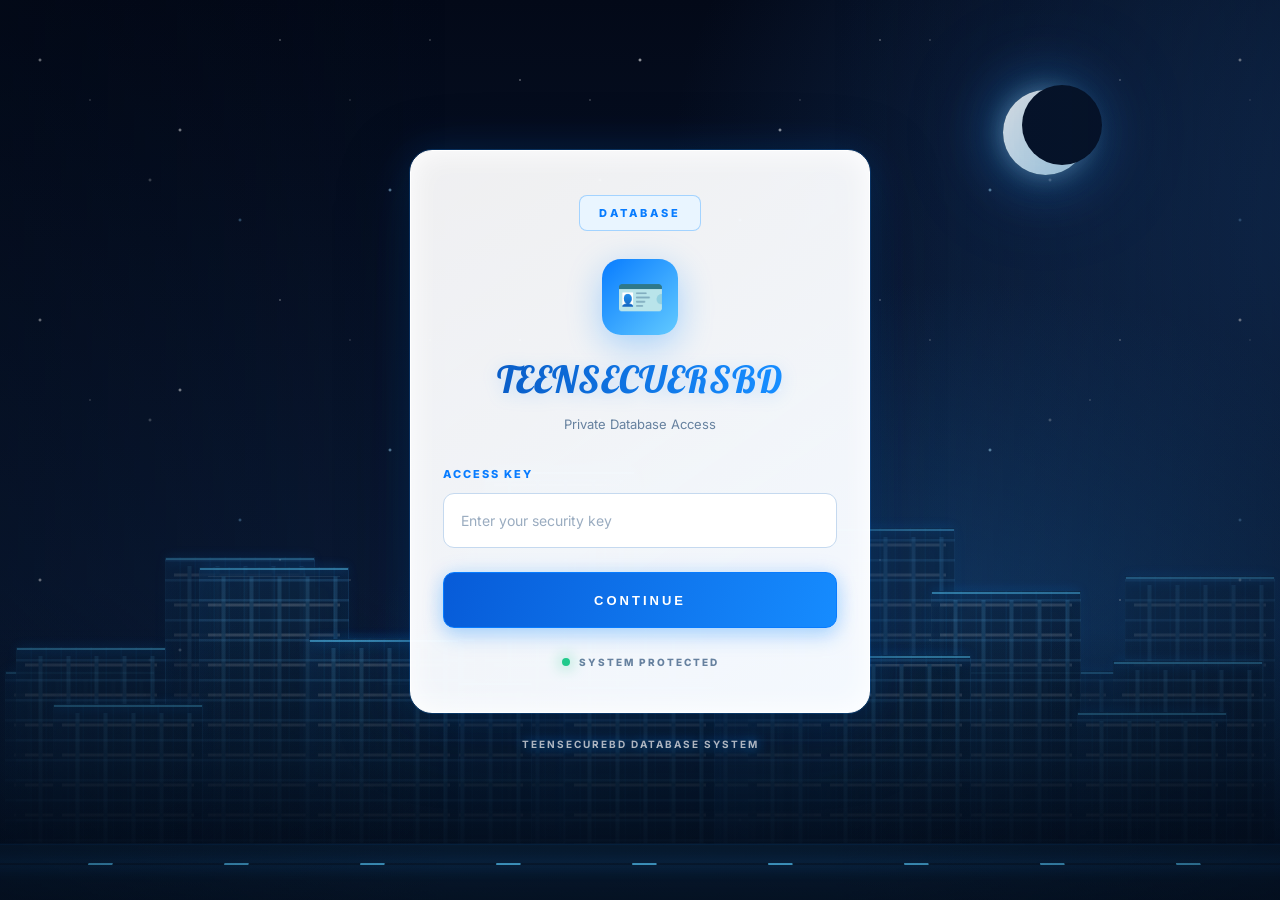
<file: index.html>
<!DOCTYPE html>
<html lang="en">
<head>
    <meta charset="UTF-8">
    <meta name="viewport" content="width=device-width, initial-scale=1.0">

    <meta name="theme-color" content="#07152d">
    <meta name="description" content="TEENSECUREBD Private Database Access">

    <title>TEENSECUERSBD | Shahariya</title>

    <link rel="preconnect" href="https://fonts.googleapis.com">
    <link rel="preconnect" href="https://fonts.gstatic.com" crossorigin>

    <link href="https://fonts.googleapis.com/css2?family=Inter:wght@400;500;600;700;800&family=Lobster&display=swap" rel="stylesheet">

    <link rel="stylesheet" href="./style.css?v=20261110">

</head>
<body>

    <!-- ANIMATED NIGHT CITY -->

    <div class="city-scene" aria-hidden="true">

        <div class="night-sky"></div>

        <div class="stars stars-one"></div>
        <div class="stars stars-two"></div>
        <div class="stars stars-three"></div>

        <div class="moon">
            <div class="moon-glow"></div>
        </div>

        <div class="cloud cloud-one"></div>
        <div class="cloud cloud-two"></div>
        <div class="cloud cloud-three"></div>

        <!-- Distant buildings -->

        <div class="city-layer city-back">
            <div class="building b1"></div>
            <div class="building b2"></div>
            <div class="building b3"></div>
            <div class="building b4"></div>
            <div class="building b5"></div>
            <div class="building b6"></div>
            <div class="building b7"></div>
            <div class="building b8"></div>
        </div>

        <!-- Middle buildings -->

        <div class="city-layer city-middle">
            <div class="building b9"></div>
            <div class="building b10"></div>
            <div class="building b11"></div>
            <div class="building b12"></div>
            <div class="building b13"></div>
            <div class="building b14"></div>
            <div class="building b15"></div>
        </div>

        <!-- Front buildings -->

        <div class="city-layer city-front">
            <div class="building b16"></div>
            <div class="building b17"></div>
            <div class="building b18"></div>
            <div class="building b19"></div>
            <div class="building b20"></div>
        </div>

        <div class="city-horizon"></div>

        <div class="road">
            <div class="road-lights"></div>
        </div>

        <div class="city-vignette"></div>

    </div>

    <!-- MAIN ACCESS PAGE -->

    <main class="secure-container">

        <div class="secure-card">

            <div class="database-label">
                DATABASE
            </div>

            <div class="secure-icon">
                🪪
            </div>

            <h1>TEENSECUERSBD</h1>

            <p class="subtitle">
                Private Database Access
            </p>

            <div class="input-area">

                <label for="accessKey">
                    ACCESS KEY
                </label>

                <input
                    type="password"
                    id="accessKey"
                    placeholder="Enter your security key"
                    autocomplete="off"
                >

            </div>

            <p id="errorMessage" class="error-message">
                Invalid access key. Its Seems Youre Trying
                To Hack Or Do Something?,Try Again
            </p>

            <button id="continueBtn" type="button">
                <span>CONTINUE</span>
            </button>

            <div class="security-status">
                <span class="status-dot"></span>
                SYSTEM PROTECTED
            </div>

        </div>

        <footer>
            TEENSECUREBD DATABASE SYSTEM
        </footer>

    </main>

    <script src="./script.js"></script>

</body>
</html>
</file>
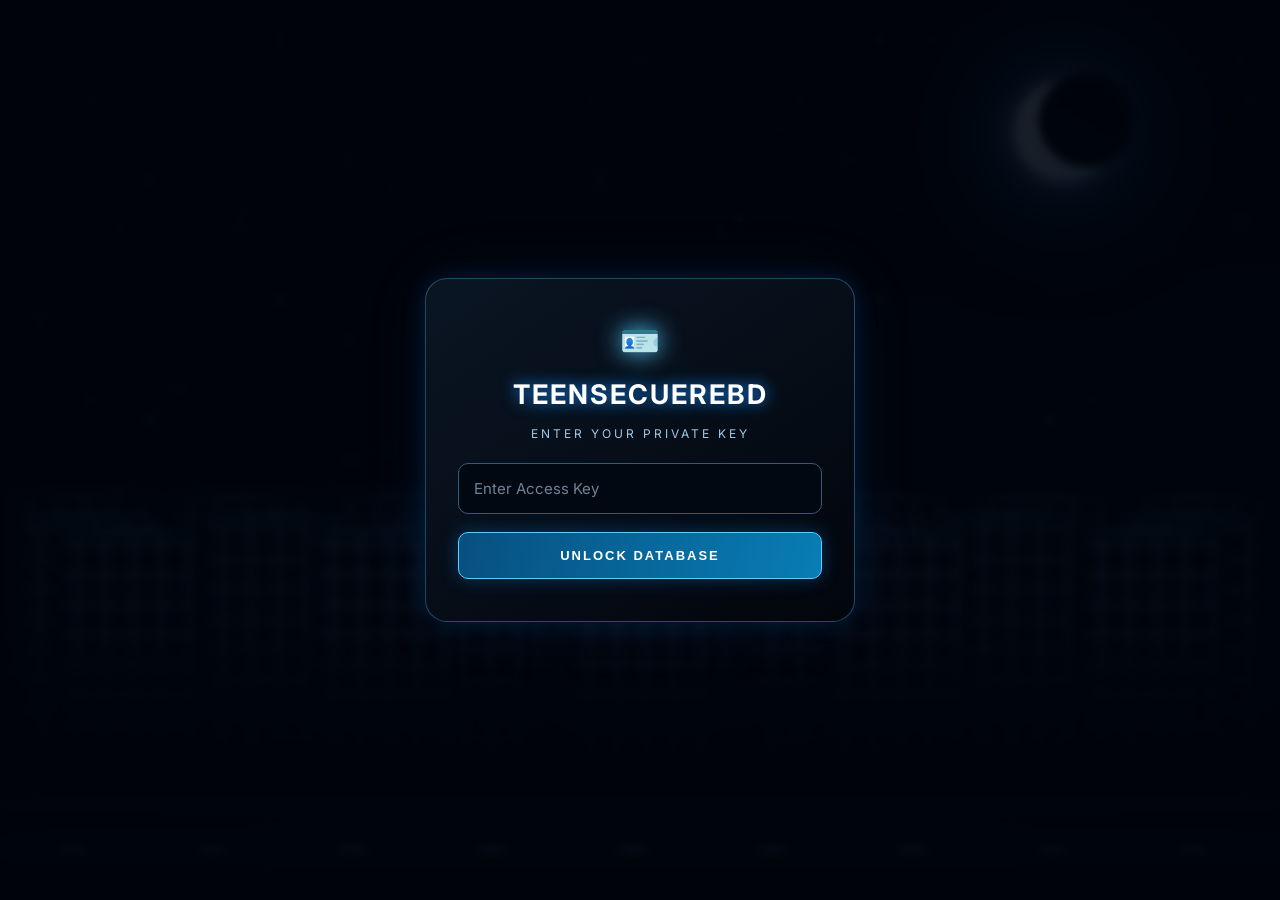
<file: privatefx.html>
<!DOCTYPE html>
<html lang="en">
<head>
    <meta charset="UTF-8">
    <meta name="viewport" content="width=device-width, initial-scale=1.0">
    <meta name="theme-color" content="#030918">
    <meta name="description" content="TEENSECUEREBD Private Database">

    <title>TEENSECUEREBD</title>

    <link rel="preconnect" href="https://fonts.googleapis.com">
    <link rel="preconnect" href="https://fonts.gstatic.com" crossorigin>

    <link href="https://fonts.googleapis.com/css2?family=Inter:wght@400;500;600;700;800&family=Lobster&display=swap" rel="stylesheet">

    <link rel="stylesheet" href="./privatefx.css">
</head>

<body>

    <!-- ANIMATED NIGHT CITY -->

    <div class="city-scene" aria-hidden="true">

        <div class="night-sky"></div>

        <div class="stars stars-one"></div>
        <div class="stars stars-two"></div>
        <div class="stars stars-three"></div>

        <div class="moon">
            <div class="moon-glow"></div>
        </div>

        <div class="cloud cloud-one"></div>
        <div class="cloud cloud-two"></div>
        <div class="cloud cloud-three"></div>

        <div class="city-layer city-back">
            <div class="building b1"></div>
            <div class="building b2"></div>
            <div class="building b3"></div>
            <div class="building b4"></div>
            <div class="building b5"></div>
            <div class="building b6"></div>
            <div class="building b7"></div>
            <div class="building b8"></div>
        </div>

        <div class="city-layer city-middle">
            <div class="building b9"></div>
            <div class="building b10"></div>
            <div class="building b11"></div>
            <div class="building b12"></div>
            <div class="building b13"></div>
            <div class="building b14"></div>
            <div class="building b15"></div>
        </div>

        <div class="city-layer city-front">
            <div class="building b16"></div>
            <div class="building b17"></div>
            <div class="building b18"></div>
            <div class="building b19"></div>
            <div class="building b20"></div>
        </div>

        <div class="city-horizon"></div>

        <div class="road">
            <div class="road-lights"></div>
        </div>

        <div class="city-vignette"></div>

    </div>

    <!-- PRIVATE KEY SCREEN -->

    <div class="key-screen" id="keyScreen">

        <div class="key-card" id="keyCard">

            <div class="key-logo">🪪</div>

            <h2>TEENSECUEREBD</h2>

            <p>ENTER YOUR PRIVATE KEY</p>

            <input
                type="password"
                id="privateKey"
                placeholder="Enter Access Key"
                autocomplete="off"
                spellcheck="false"
            >

            <p class="key-error" id="keyError">
                INCORRECT ACCESS KEY
            </p>

            <button id="keyButton" type="button">
                UNLOCK DATABASE
            </button>

        </div>

    </div>

    <!-- ACCESS GRANTED INTRO -->

    <div class="access-intro" id="accessIntro">
        <div class="intro-card">
            <div class="intro-logo">🪪</div>
            <h2>ACCESS GRANTED</h2>
            <div class="intro-line"></div>
        </div>
    </div>

    <!-- PRIVATE DATABASE -->

    <main class="main-container" id="mainContainer">

        <section class="private-card">

            <div class="id-logo">🪪</div>

            <h1>TEENSECUEREBD</h1>

            <div class="divider"></div>

            <!-- GITHUB EDITABLE CONTENT -->

            <div class="private-notes">

                <div class="notes-header">
                    Shahariya
                </div>

                <div class="notes-content">

                    <h2>PERSONAL PANEL</h2>

                    <p class="description">
                        THIS IS DATABASE
                    </p>

                    <div class="saved-text">

                        <h3>PRIVATE DATA</h3>

                        <p>
Hello its me gugu gaga lalalallalaa
                        </p>

                    </div>

                </div>

            </div>

        </section>

    </main>

    <script src="./privatefx.js"></script>

</body>
</html>
</file>
<file: style.css>
@import url('https://fonts.googleapis.com/css2?family=Inter:wght@400;500;600;700;800&family=Lobster&display=swap');

:root {
    --blue: #087cff;
    --cyan: #35baff;
    --white: #ffffff;
    --dark: #061329;
}

* {
    margin: 0;
    padding: 0;
    box-sizing: border-box;
}

body {
    min-height: 100vh;
    font-family: 'Inter', sans-serif;
    color: #183453;
    display: flex;
    justify-content: center;
    align-items: center;
    overflow: hidden;
    padding: 20px;
    background: #061329;
}

/* =================================
   NIGHT CITY SCENE
================================= */

.city-scene {
    position: fixed;
    inset: 0;
    overflow: hidden;
    z-index: 0;
    background: #07152d;
}

/* Night sky */

.night-sky {
    position: absolute;
    inset: 0;

    background:
        radial-gradient(
            ellipse at 50% 65%,
            #164c83 0%,
            transparent 48%
        ),
        radial-gradient(
            ellipse at 80% 15%,
            #183d70 0%,
            transparent 40%
        ),
        linear-gradient(
            180deg,
            #030918,
            #0b1c38 48%,
            #12365c 100%
        );

    background-size: 150% 150%;
    animation: skyMovement 15s ease-in-out infinite alternate;
}

@keyframes skyMovement {
    from {
        background-position: 0% 0%;
    }
    to {
        background-position: 100% 100%;
    }
}

/* Stars */

.stars {
    position: absolute;
    inset: 0;
    pointer-events: none;
    background-repeat: repeat;
}

.stars-one {
    opacity: .85;
    background-image:
        radial-gradient(2px 2px at 40px 60px, white, transparent),
        radial-gradient(2px 2px at 180px 130px, white, transparent),
        radial-gradient(1px 1px at 280px 40px, white, transparent),
        radial-gradient(2px 2px at 390px 190px, #a7dfff, transparent),
        radial-gradient(1px 1px at 520px 80px, white, transparent);
    background-size: 600px 260px;
    animation: starsMove 45s linear infinite;
}

.stars-two {
    opacity: .55;
    background-image:
        radial-gradient(1px 1px at 90px 100px, white, transparent),
        radial-gradient(2px 2px at 240px 220px, #8dcfff, transparent),
        radial-gradient(1px 1px at 430px 40px, white, transparent);
    background-size: 500px 300px;
    animation: starsMove 65s linear infinite reverse;
}

.stars-three {
    opacity: .4;
    background-image:
        radial-gradient(2px 2px at 150px 180px, white, transparent),
        radial-gradient(1px 1px at 350px 100px, white, transparent);
    background-size: 450px 240px;
    animation: starTwinkle 4s ease-in-out infinite alternate;
}

@keyframes starsMove {
    from { transform: translateY(0); }
    to { transform: translateY(-100px); }
}

@keyframes starTwinkle {
    from { opacity: .2; }
    to { opacity: .8; }
}

/* Moon */

.moon {
    position: absolute;
    top: 10%;
    right: 15%;

    width: 85px;
    height: 85px;

    border-radius: 50%;

    background: linear-gradient(
        135deg,
        #ffffff,
        #b9e5ff
    );

    box-shadow:
        0 0 25px #a5dfff80,
        0 0 65px #168cff55,
        0 0 120px #168cff30;

    animation: moonFloat 7s ease-in-out infinite;
}

.moon::after {
    content: "";
    position: absolute;
    top: -5px;
    left: 19px;

    width: 80px;
    height: 80px;

    border-radius: 50%;
    background: #07152d;
}

.moon-glow {
    position: absolute;
    inset: -30px;
    border-radius: 50%;
    background: #55baff15;
    filter: blur(20px);
}

@keyframes moonFloat {
    0%, 100% { transform: translateY(0); }
    50% { transform: translateY(12px); }
}

/* Clouds */

.cloud {
    position: absolute;
    width: 180px;
    height: 38px;
    border-radius: 50px;

    background: #a9d7ff12;
    filter: blur(10px);
    pointer-events: none;
}

.cloud::before,
.cloud::after {
    content: "";
    position: absolute;
    border-radius: 50%;
    background: inherit;
}

.cloud::before {
    width: 85px;
    height: 65px;
    top: -30px;
    left: 25px;
}

.cloud::after {
    width: 95px;
    height: 75px;
    top: -35px;
    right: 20px;
}

.cloud-one {
    top: 22%;
    left: -220px;
    animation: cloudMove 55s linear infinite;
}

.cloud-two {
    top: 39%;
    left: -250px;
    transform: scale(.7);
    animation: cloudMove 75s linear infinite;
    animation-delay: -25s;
}

.cloud-three {
    top: 12%;
    left: -200px;
    transform: scale(.5);
    animation: cloudMove 90s linear infinite;
    animation-delay: -50s;
}

@keyframes cloudMove {
    from { left: -250px; }
    to { left: 110%; }
}

/* =================================
   CITY BUILDINGS
================================= */

.city-layer {
    position: absolute;
    bottom: 0;
    left: 0;

    width: 100%;
    display: flex;
    align-items: flex-end;
    justify-content: space-around;
}

.city-back {
    height: 53%;
    opacity: .55;
}

.city-middle {
    height: 39%;
    opacity: .78;
}

.city-front {
    height: 29%;
    opacity: .95;
}

.building {
    position: relative;
    flex: 1;
    min-width: 35px;
    max-width: 150px;

    border: 1px solid #3b92d42a;

    background:
        repeating-linear-gradient(
            90deg,
            transparent 0 13px,
            #1a8bd51a 14px 15px
        ),
        repeating-linear-gradient(
            0deg,
            transparent 0 17px,
            #5dbdff35 18px 20px
        ),
        linear-gradient(
            135deg,
            #102e50,
            #071629
        );

    box-shadow:
        inset 0 0 25px #168cff13,
        0 0 15px #168cff12;
}

/* Individual building heights */

.b1 { height: 48%; }
.b2 { height: 72%; }
.b3 { height: 55%; }
.b4 { height: 90%; }
.b5 { height: 64%; }
.b6 { height: 78%; }
.b7 { height: 48%; }
.b8 { height: 68%; }

.b9 { height: 72%; }
.b10 { height: 95%; }
.b11 { height: 62%; }
.b12 { height: 83%; }
.b13 { height: 57%; }
.b14 { height: 88%; }
.b15 { height: 68%; }

.b16 { height: 75%; }
.b17 { height: 100%; }
.b18 { height: 82%; }
.b19 { height: 94%; }
.b20 { height: 72%; }

/* Building window lights */

.building::before {
    content: "";
    position: absolute;
    inset: 8px;

    background:
        repeating-linear-gradient(
            90deg,
            transparent 0 13px,
            #68caff 14px 17px,
            transparent 18px 28px
        ),
        repeating-linear-gradient(
            0deg,
            transparent 0 14px,
            #ffffff 15px 17px,
            transparent 18px 30px
        );

    opacity: .22;
    animation: windowLights 4s ease-in-out infinite alternate;
}

@keyframes windowLights {
    0% { opacity: .08; }
    50% { opacity: .4; }
    100% { opacity: .18; }
}

/* Neon building edges */

.building::after {
    content: "";
    position: absolute;
    top: 0;
    left: 0;
    width: 100%;
    height: 2px;

    background: #56caff;
    box-shadow: 0 0 12px #168cff;
    opacity: .7;
}

/* Horizon */

.city-horizon {
    position: absolute;
    bottom: 0;
    width: 100%;
    height: 30%;

    background: linear-gradient(
        0deg,
        #030b19 0%,
        #071a30aa 50%,
        transparent 100%
    );
    pointer-events: none;
}

/* Road */

.road {
    position: absolute;
    bottom: -90px;
    left: -10%;
    width: 120%;
    height: 150px;

    background: linear-gradient(
        180deg,
        #0a2038,
        #020916
    );

    transform: perspective(250px) rotateX(8deg);
    border-top: 1px solid #168cff45;
}

.road-lights {
    position: absolute;
    top: 20px;
    left: 0;
    width: 100%;
    height: 2px;

    background: repeating-linear-gradient(
        90deg,
        transparent 0 60px,
        #55caff 60px 85px,
        transparent 85px 140px
    );

    box-shadow: 0 0 15px #168cff;
    animation: roadMove 2s linear infinite;
}

@keyframes roadMove {
    from { background-position: 0 0; }
    to { background-position: 140px 0; }
}

/* Scene vignette */

.city-vignette {
    position: absolute;
    inset: 0;

    background:
        linear-gradient(
            90deg,
            #02091655,
            transparent 35%,
            transparent 65%,
            #02091655
        ),
        linear-gradient(
            0deg,
            #02091655,
            transparent 35%
        );

    pointer-events: none;
}

/* =================================
   ACCESS CARD
================================= */

.secure-container {
    width: 100%;
    max-width: 460px;
    position: relative;
    z-index: 5;
    animation: entrance 1s ease;
}

@keyframes entrance {
    from {
        opacity: 0;
        transform: translateY(35px) scale(.96);
    }
    to {
        opacity: 1;
        transform: translateY(0) scale(1);
    }
}

/* Wrong key shake */

.secure-container.shake {
    animation: fullShake .55s ease;
}

@keyframes fullShake {
    0%, 100% { transform: translateX(0); }
    10%, 50%, 90% { transform: translateX(-9px); }
    30%, 70% { transform: translateX(9px); }
}

/* Card */

.secure-card {
    position: relative;
    overflow: hidden;

    padding: 44px 32px;
    border-radius: 22px;
    text-align: center;

    background: linear-gradient(
        145deg,
        #ffffffef,
        #f4f9ffff
    );

    border: 1px solid #ffffff;
    outline: 1px solid #168cff35;

    backdrop-filter: blur(22px);

    box-shadow:
        0 20px 70px #020b1e60,
        0 0 40px #168cff30,
        inset 0 0 30px #ffffff;

    transition: .4s ease;
}

.secure-card::before {
    content: "";
    position: absolute;
    top: 0;
    left: -100%;
    width: 60%;
    height: 2px;

    background: linear-gradient(
        90deg,
        transparent,
        #168cff,
        #ffffff,
        transparent
    );

    animation: cardLine 5s infinite;
}

@keyframes cardLine {
    to { left: 150%; }
}

.secure-card:hover {
    transform: translateY(-4px);
    box-shadow:
        0 25px 80px #020b1e70,
        0 0 50px #168cff45;
}

/* Database */

.database-label {
    display: inline-block;
    padding: 10px 19px;

    border: 1px solid #168cff55;
    border-radius: 8px;

    color: #087cff;
    font-size: 11px;
    font-weight: 800;
    letter-spacing: 3px;

    background: #e9f5ff;

    animation: labelGlow 2.5s infinite alternate;
}

@keyframes labelGlow {
    to {
        box-shadow: 0 0 22px #168cff45;
        border-color: #087cff;
    }
}

/* Icon */

.secure-icon {
    width: 76px;
    height: 76px;
    margin: 28px auto 20px;

    display: flex;
    justify-content: center;
    align-items: center;

    border-radius: 19px;
    font-size: 39px;

    background: linear-gradient(
        135deg,
        #087cff,
        #62caff
    );

    box-shadow: 0 10px 35px #168cff55;

    animation: iconFloat 3s ease-in-out infinite;
}

@keyframes iconFloat {
    0%, 100% {
        transform: translateY(0) rotate(0deg);
    }
    50% {
        transform: translateY(-8px) rotate(4deg);
    }
}

/* Heading */

h1 {
    font-family: 'Lobster', cursive;
    font-size: clamp(29px, 8vw, 38px);
    font-weight: 400;
    letter-spacing: 1px;
    white-space: nowrap;

    background: linear-gradient(
        90deg,
        #0754bd,
        #168cff,
        #58caff,
        #087cff
    );

    background-size: 250% auto;
    background-clip: text;
    -webkit-background-clip: text;
    -webkit-text-fill-color: transparent;

    animation: textFlow 4s linear infinite;

    filter: drop-shadow(0 3px 8px #168cff30);
}

@keyframes textFlow {
    to { background-position: 250% center; }
}

.subtitle {
    margin-top: 13px;
    margin-bottom: 35px;
    color: #66819f;
    font-size: 13px;

    animation: subtitleGlow 3s infinite alternate;
}

@keyframes subtitleGlow {
    to {
        color: #087cff;
        text-shadow: 0 0 12px #168cff30;
    }
}

/* Input */

.input-area {
    text-align: left;
}

.input-area label {
    display: block;
    margin-bottom: 12px;

    color: #087cff;
    font-size: 11px;
    font-weight: 800;
    letter-spacing: 2px;
}

.input-area input {
    width: 100%;
    height: 55px;
    padding: 0 17px;

    border: 1px solid #c5d9ef;
    border-radius: 11px;
    outline: none;

    background: #ffffff;
    color: #153c63;

    font-size: 14px;
    font-family: 'Inter', sans-serif;

    transition: .35s ease;
}

.input-area input:focus {
    border-color: #168cff;
    box-shadow:
        0 0 0 4px #168cff15,
        0 0 20px #168cff30;

    transform: scale(1.015);
}

.input-area input::placeholder {
    color: #9aacc0;
}

/* Continue button */

#continueBtn {
    position: relative;
    overflow: hidden;

    width: 100%;
    height: 56px;
    margin-top: 24px;

    border: 1px solid #087cff;
    border-radius: 11px;

    background: linear-gradient(
        110deg,
        #075bd8,
        #168cff,
        #45c1ff,
        #087cff
    );

    background-size: 300% 300%;

    color: white;
    font-size: 13px;
    font-weight: 800;
    letter-spacing: 3px;

    cursor: pointer;

    box-shadow:
        0 8px 20px #168cff45,
        0 0 20px #168cff25;

    animation:
        buttonGradient 4s ease infinite,
        buttonGlow 2s ease-in-out infinite alternate;

    transition: transform .3s ease;
}

#continueBtn span {
    position: relative;
    z-index: 2;
}

@keyframes buttonGradient {
    0%, 100% { background-position: 0% 50%; }
    50% { background-position: 100% 50%; }
}

@keyframes buttonGlow {
    to {
        box-shadow:
            0 10px 30px #168cff70,
            0 0 35px #168cff45;
    }
}

#continueBtn:hover {
    transform: translateY(-4px) scale(1.025);
    letter-spacing: 4px;
}

#continueBtn:active {
    transform: scale(.96);
}

#continueBtn:disabled {
    opacity: .7;
    cursor: wait;
}

/* Button shine */

#continueBtn::before {
    content: "";
    position: absolute;
    top: 0;
    left: -120%;

    width: 65%;
    height: 100%;

    background: linear-gradient(
        90deg,
        transparent,
        #ffffff90,
        transparent
    );

    transform: skewX(-25deg);
    animation: shine 2.5s infinite;
}

@keyframes shine {
    to { left: 160%; }
}

/* Error */

.error-message {
    display: none;
    margin-top: 15px;

    color: #d73549;
    font-size: 12px;
    font-weight: 600;
    line-height: 1.6;

    animation: errorAppear .3s ease;
}

@keyframes errorAppear {
    from {
        opacity: 0;
        transform: translateY(-8px);
    }
    to {
        opacity: 1;
        transform: translateY(0);
    }
}

/* Security status */

.security-status {
    display: flex;
    justify-content: center;
    align-items: center;
    gap: 9px;

    margin-top: 28px;

    color: #66819f;
    font-size: 10px;
    font-weight: 800;
    letter-spacing: 2px;
}

.status-dot {
    width: 8px;
    height: 8px;
    border-radius: 50%;

    background: #20c98b;
    box-shadow: 0 0 15px #20c98b;

    animation: statusPulse 1s infinite alternate;
}

@keyframes statusPulse {
    to {
        opacity: .35;
        transform: scale(.7);
    }
}

/* Footer */

footer {
    margin-top: 25px;
    text-align: center;

    color: #ffffffcc;
    font-size: 10px;
    font-weight: 700;
    letter-spacing: 2px;

    text-shadow: 0 0 12px #168cff;
}

/* Mobile */

@media(max-width: 480px) {
    body {
        padding: 16px;
    }

    .secure-card {
        padding: 35px 20px;
    }

    .moon {
        width: 55px;
        height: 55px;
        right: 10%;
        top: 8%;
    }

    .moon::after {
        width: 53px;
        height: 53px;
        left: 13px;
    }

    .city-back {
        height: 35%;
    }

    .city-middle {
        height: 25%;
    }

    .city-front {
        height: 18%;
    }
}

/* Reduced motion */

@media(prefers-reduced-motion: reduce) {
    *, *::before, *::after {
        animation-duration: .01ms !important;
        animation-iteration-count: 1 !important;
        transition-duration: .01ms !important;
    }
}
</file>
<file: privatefx.css>
* {
    margin: 0;
    padding: 0;
    box-sizing: border-box;
}

html {
    min-height: 100%;
    background: #010207;
}

body {
    min-height: 100vh;
    overflow-x: hidden;
    background: #010207;
    color: #eaf7ff;
    font-family: 'Inter', sans-serif;
}

/* =========================================
   ANIMATED CITY BACKGROUND
========================================= */

.city-scene {
    position: fixed;
    inset: 0;
    width: 100%;
    height: 100%;
    overflow: hidden;
    background: #010207;
    z-index: -1;
}

.night-sky {
    position: absolute;
    inset: 0;
    background:
        radial-gradient(ellipse at 50% 65%, #10243c55, transparent 55%),
        radial-gradient(ellipse at 80% 15%, #102d4b35, transparent 45%),
        linear-gradient(180deg, #010207, #030812 48%, #050d18);
    background-size: 180% 180%;
    animation: blackSkyMovement 18s ease-in-out infinite alternate;
}

@keyframes blackSkyMovement {
    from { background-position: 0% 0%; }
    to { background-position: 100% 100%; }
}

/* STARS */

.stars {
    position: absolute;
    inset: 0;
    pointer-events: none;
}

.stars-one {
    background-image:
        radial-gradient(2px 2px at 40px 60px, white, transparent),
        radial-gradient(2px 2px at 180px 130px, #8edaff, transparent),
        radial-gradient(3px 3px at 280px 40px, white, transparent),
        radial-gradient(2px 2px at 390px 190px, #65bfff, transparent),
        radial-gradient(2px 2px at 520px 80px, white, transparent),
        radial-gradient(2px 2px at 120px 230px, white, transparent);
    background-size: 600px 260px;
    animation: starsMove 35s linear infinite, starShine 3s ease-in-out infinite alternate;
}

.stars-two {
    background-image:
        radial-gradient(2px 2px at 90px 100px, white, transparent),
        radial-gradient(3px 3px at 240px 220px, #65caff, transparent),
        radial-gradient(2px 2px at 430px 40px, white, transparent),
        radial-gradient(2px 2px at 350px 160px, #9de4ff, transparent);
    background-size: 500px 300px;
    animation: starsMove 55s linear infinite reverse, starShine 2s ease-in-out infinite alternate;
}

.stars-three {
    background-image:
        radial-gradient(3px 3px at 150px 180px, white, transparent),
        radial-gradient(2px 2px at 350px 100px, #8bdcff, transparent),
        radial-gradient(2px 2px at 450px 210px, white, transparent);
    background-size: 450px 240px;
    animation: starShine 2.5s ease-in-out infinite alternate;
}

@keyframes starsMove {
    from { transform: translateY(0); }
    to { transform: translateY(-260px); }
}

@keyframes starShine {
    from { opacity: .25; filter: brightness(.7); }
    to { opacity: 1; filter: brightness(1.8); }
}

/* MOON */

.moon {
    position: absolute;
    width: 100px;
    height: 100px;
    top: 9%;
    right: 13%;
    border-radius: 50%;
    background: radial-gradient(circle at 35% 30%, #fff, #d9efff 55%, #8bcfff);
    box-shadow:
        0 0 20px #ffffffaa,
        0 0 55px #62bfffaa,
        0 0 110px #168cff70,
        0 0 180px #168cff35;
    animation: neonMoon 5s ease-in-out infinite alternate;
}

.moon::after {
    content: "";
    position: absolute;
    width: 94px;
    height: 94px;
    left: 25px;
    top: -8px;
    border-radius: 50%;
    background: #030812;
}

.moon-glow {
    position: absolute;
    inset: -65px;
    border-radius: 50%;
    background: #168cff35;
    filter: blur(35px);
    animation: moonAura 4s ease-in-out infinite alternate;
}

@keyframes neonMoon {
    from { transform: translateY(0) scale(1); filter: brightness(.9); }
    to { transform: translateY(-12px) scale(1.05); filter: brightness(1.3); }
}

@keyframes moonAura {
    from { opacity: .35; transform: scale(.85); }
    to { opacity: 1; transform: scale(1.15); }
}

/* CLOUDS */

.cloud {
    position: absolute;
    width: 220px;
    height: 55px;
    border-radius: 50%;
    background: #8bcfff12;
    filter: blur(12px);
    box-shadow: 0 0 20px #168cff25, 0 0 45px #168cff20;
}

.cloud::before,
.cloud::after {
    content: "";
    position: absolute;
    border-radius: 50%;
    background: #8bcfff15;
    box-shadow: 0 0 25px #168cff30;
}

.cloud::before {
    width: 100px;
    height: 75px;
    left: 35px;
    top: -30px;
}

.cloud::after {
    width: 120px;
    height: 65px;
    right: 25px;
    top: -20px;
}

.cloud-one {
    top: 22%;
    left: -250px;
    animation: cloudMove 48s linear infinite, cloudGlow 5s ease-in-out infinite alternate;
}

.cloud-two {
    top: 35%;
    left: -250px;
    transform: scale(.7);
    animation: cloudMove 68s linear infinite, cloudGlow 6s ease-in-out infinite alternate;
    animation-delay: -20s, -2s;
}

.cloud-three {
    top: 13%;
    left: -250px;
    transform: scale(1.2);
    animation: cloudMove 82s linear infinite, cloudGlow 4s ease-in-out infinite alternate;
    animation-delay: -35s, -1s;
}

@keyframes cloudMove {
    from { translate: 0 0; }
    to { translate: calc(100vw + 500px) 0; }
}

@keyframes cloudGlow {
    from { opacity: .3; filter: blur(10px); }
    to { opacity: .85; filter: blur(17px); }
}

/* CITY BUILDINGS */

.city-layer {
    position: absolute;
    left: 0;
    bottom: 13%;
    width: 100%;
    height: 45%;
    display: flex;
    align-items: flex-end;
    justify-content: space-around;
}

.city-back {
    height: 34%;
    bottom: 23%;
    opacity: .55;
}

.city-middle {
    height: 43%;
    bottom: 15%;
    opacity: .8;
}

.city-front {
    height: 48%;
    bottom: 10%;
}

.building {
    position: relative;
    width: 7%;
    height: 65%;
    background:
        repeating-linear-gradient(90deg, transparent 0 13px, #0b27401a 14px 15px),
        repeating-linear-gradient(0deg, transparent 0 17px, #ffffff12 18px 20px),
        linear-gradient(135deg, #07101d, #02050b 75%);
    border: 1px solid #183a5740;
    box-shadow: inset 0 0 25px #000000aa, 0 0 15px #168cff12;
}

.building::before {
    content: "";
    position: absolute;
    inset: 8px;
    background:
        repeating-linear-gradient(90deg, transparent 0 13px, #55caff 14px 17px, transparent 18px 28px),
        repeating-linear-gradient(0deg, transparent 0 14px, #b9eaff 15px 17px, transparent 18px 30px);
    opacity: .35;
    filter: drop-shadow(0 0 4px #168cff);
    animation: cityWindowGlow 3s ease-in-out infinite alternate;
}

.building::after {
    content: "";
    position: absolute;
    top: 0;
    left: 0;
    width: 100%;
    height: 2px;
    background: linear-gradient(90deg, transparent, #55caff, transparent);
    box-shadow: 0 0 8px #168cff, 0 0 20px #168cff;
    animation: roofGlow 3s ease-in-out infinite alternate;
}

@keyframes cityWindowGlow {
    0% { opacity: .08; filter: brightness(.6); }
    45% { opacity: .55; filter: brightness(1.5); }
    100% { opacity: .2; filter: brightness(.9); }
}

@keyframes roofGlow {
    from { opacity: .2; }
    to { opacity: .95; }
}

/* BUILDING HEIGHTS */

.b1 { height: 65%; }
.b2 { height: 85%; }
.b3 { height: 55%; }
.b4 { height: 95%; }
.b5 { height: 70%; }
.b6 { height: 88%; }
.b7 { height: 60%; }
.b8 { height: 78%; }

.b9 { height: 85%; }
.b10 { height: 60%; }
.b11 { height: 100%; }
.b12 { height: 72%; }
.b13 { height: 90%; }
.b14 { height: 65%; }
.b15 { height: 82%; }

.b16 { height: 85%; }
.b17 { height: 65%; }
.b18 { height: 100%; }
.b19 { height: 75%; }
.b20 { height: 90%; }

.city-horizon {
    position: absolute;
    bottom: 10%;
    width: 100%;
    height: 20%;
    background: linear-gradient(0deg, #010207, #030914e8 45%, transparent);
}

/* ROAD */

.road {
    position: absolute;
    bottom: 0;
    width: 100%;
    height: 11%;
    background: linear-gradient(180deg, #07101c, #010207);
    border-top: 1px solid #168cff55;
    box-shadow: 0 -8px 35px #168cff15;
    overflow: hidden;
}

.road-lights {
    position: absolute;
    top: 48%;
    width: 200%;
    height: 3px;
    background: repeating-linear-gradient(90deg, transparent 0 60px, #65caff 60px 85px, transparent 85px 140px);
    box-shadow: 0 0 10px #168cff, 0 0 25px #168cff;
    animation: roadMove 5s linear infinite;
}

@keyframes roadMove {
    from { transform: translateX(0); }
    to { transform: translateX(-140px); }
}

.city-vignette {
    position: absolute;
    inset: 0;
    background:
        radial-gradient(ellipse at center, transparent 20%, #00000055 100%),
        linear-gradient(0deg, #00000070, transparent 35%);
    pointer-events: none;
}

/* =========================================
   PRIVATE KEY SCREEN
========================================= */

.key-screen {
    position: fixed;
    inset: 0;
    z-index: 10;
    display: flex;
    justify-content: center;
    align-items: center;
    padding: 20px;
    background: #01040bd9;
    backdrop-filter: blur(5px);
    transition: opacity .6s ease, visibility .6s ease;
}

.key-screen.hide {
    opacity: 0;
    visibility: hidden;
    pointer-events: none;
}

.key-card {
    width: 100%;
    max-width: 430px;
    padding: 42px 32px;
    text-align: center;
    border: 1px solid #55caff55;
    border-radius: 22px;
    background: linear-gradient(145deg, #0b1726ee, #02060dee);
    box-shadow: 0 0 25px #168cff25, 0 0 70px #168cff15;
    animation: cardAppear .8s ease both;
}

@keyframes cardAppear {
    from { opacity: 0; transform: translateY(25px) scale(.96); }
    to { opacity: 1; transform: translateY(0) scale(1); }
}

.key-logo,
.intro-logo,
.id-logo {
    font-size: 32px;
    margin-bottom: 18px;
    filter: drop-shadow(0 0 12px #55caff);
}

.key-card h2 {
    font-size: 27px;
    letter-spacing: 2px;
    margin-bottom: 15px;
    color: #fff;
    text-shadow: 0 0 15px #168cff;
}

.key-card > p:not(.key-error) {
    color: #9dc9e8;
    font-size: 12px;
    letter-spacing: 3px;
    margin-bottom: 22px;
}

.key-card input {
    display: block;
    width: 100%;
    padding: 15px;
    margin-bottom: 18px;
    outline: none;
    border: 1px solid #315b79;
    border-radius: 10px;
    background: #020812;
    color: white;
    font-size: 15px;
    font-family: inherit;
    transition: .3s;
}

.key-card input:focus {
    border-color: #65caff;
    box-shadow: 0 0 18px #168cff55;
}

.key-card input::placeholder {
    color: #6e8498;
}

.key-error {
    display: none;
    color: #ff647c;
    font-size: 12px;
    letter-spacing: 2px;
    margin: 0 0 17px;
    text-shadow: 0 0 10px #ff244b88;
}

.key-card button {
    width: 100%;
    padding: 15px;
    border: 1px solid #65caff;
    border-radius: 10px;
    background: linear-gradient(100deg, #075080, #087db5);
    color: white;
    font-size: 13px;
    font-weight: 800;
    letter-spacing: 2px;
    cursor: pointer;
    box-shadow: 0 0 18px #168cff55;
    transition: .3s ease;
}

.key-card button:hover {
    transform: translateY(-3px);
    background: linear-gradient(100deg, #087db5, #159bd4);
    box-shadow: 0 0 30px #168cffaa;
}

.key-card button:disabled {
    cursor: default;
    opacity: .8;
}

.shake {
    animation: cardShake .4s ease;
}

@keyframes cardShake {
    0%, 100% { transform: translateX(0); }
    20%, 60% { transform: translateX(-10px); }
    40%, 80% { transform: translateX(10px); }
}

/* =========================================
   ACCESS GRANTED INTRO
========================================= */

.access-intro {
    position: fixed;
    inset: 0;
    z-index: 8;
    display: flex;
    justify-content: center;
    align-items: center;
    padding: 20px;
    background: #01040bdc;
    opacity: 0;
    visibility: hidden;
    pointer-events: none;
    transition: opacity .5s ease, visibility .5s ease;
}

.key-screen.hide ~ .access-intro:not(.hide) {
    opacity: 1;
    visibility: visible;
}

.access-intro.hide {
    opacity: 0;
    visibility: hidden;
}

.intro-card {
    width: 100%;
    max-width: 420px;
    padding: 45px 25px;
    text-align: center;
    border: 1px solid #65caff77;
    border-radius: 20px;
    background: #071321ee;
    box-shadow: 0 0 35px #168cff55;
    animation: introPulse 1.2s ease-in-out infinite alternate;
}

.intro-card h2 {
    color: #fff;
    font-size: 30px;
    letter-spacing: 4px;
    text-shadow: 0 0 12px #55caff, 0 0 30px #168cff;
}

.intro-line {
    width: 70%;
    height: 3px;
    margin: 22px auto 0;
    border-radius: 5px;
    background: #65caff;
    box-shadow: 0 0 15px #168cff;
    animation: lineGlow 1s ease-in-out infinite alternate;
}

@keyframes introPulse {
    from { transform: scale(.97); }
    to { transform: scale(1.02); }
}

@keyframes lineGlow {
    from { width: 30%; opacity: .5; }
    to { width: 85%; opacity: 1; }
}

/* =========================================
   PRIVATE DATABASE
========================================= */

.main-container {
    display: none;
    position: relative;
    z-index: 2;
    width: 100%;
    min-height: 100vh;
    justify-content: center;
    align-items: flex-start;
    padding: 65px 20px;
}

.main-container.visible {
    display: flex;
    animation: databaseAppear 1s ease both;
}

@keyframes databaseAppear {
    from { opacity: 0; transform: translateY(25px); }
    to { opacity: 1; transform: translateY(0); }
}

.private-card {
    width: 100%;
    max-width: 850px;
    padding: 38px;
    border: 1px solid #55caff55;
    border-radius: 22px;
    background: linear-gradient(145deg, #071321eF, #02060df2);
    box-shadow: 0 0 35px #168cff25, 0 0 90px #00000088;
    backdrop-filter: blur(15px);
}

.id-logo {
    text-align: center;
    font-size: 35px;
}

.private-card h1 {
    color: white;
    text-align: center;
    font-size: clamp(25px, 5vw, 40px);
    letter-spacing: 4px;
    text-shadow: 0 0 18px #168cff;
    margin-bottom: 25px;
}

.divider {
    width: 100%;
    height: 1px;
    margin: 20px 0 28px;
    background: linear-gradient(90deg, transparent, #55caff, transparent);
    box-shadow: 0 0 12px #168cff;
}

.private-notes {
    overflow: hidden;
    border: 1px solid #315b79;
    border-radius: 15px;
    background: #030a14dd;
    box-shadow: 0 0 20px #168cff15;
}

.notes-header {
    padding: 18px 22px;
    color: #eaf7ff;
    font-size: 17px;
    font-weight: 800;
    letter-spacing: 3px;
    background: linear-gradient(90deg, #08243b, #06101d);
    border-bottom: 1px solid #315b79;
}

.notes-content {
    padding: 28px;
}

.notes-content h2 {
    color: #fff;
    font-size: 22px;
    letter-spacing: 2px;
    margin-bottom: 18px;
    text-shadow: 0 0 12px #168cff88;
}

.description {
    color: #9dc9e8;
    font-size: 13px;
    letter-spacing: 2px;
    margin-bottom: 25px;
}

.saved-text {
    padding: 22px;
    border: 1px solid #244b69;
    border-radius: 12px;
    background: #071321;
    box-shadow: inset 0 0 20px #168cff0c;
}

.saved-text h3 {
    color: #65caff;
    font-size: 15px;
    letter-spacing: 3px;
    margin-bottom: 15px;
}

.saved-text p {
    color: #d7eaff;
    line-height: 1.8;
    font-size: 15px;
    overflow-wrap: anywhere;
}

/* =========================================
   RESPONSIVE DESIGN
========================================= */

@media (max-width: 600px) {
    .moon {
        width: 65px;
        height: 65px;
        right: 10%;
        top: 7%;
    }

    .moon::after {
        width: 62px;
        height: 62px;
        left: 17px;
        top: -5px;
    }

    .key-card {
        padding: 32px 22px;
    }

    .key-card h2 {
        font-size: 23px;
    }

    .main-container {
        padding: 35px 12px;
    }

    .private-card {
        padding: 23px 16px;
    }

    .notes-content {
        padding: 20px 15px;
    }

    .city-layer {
        bottom: 10%;
    }
}

@media (prefers-reduced-motion: reduce) {
    *,
    *::before,
    *::after {
        animation-duration: .01ms !important;
        animation-iteration-count: 1 !important;
        scroll-behavior: auto !important;
    }
}


/* =====================================
   CITY BACKGROUND POSITIONING FIX
   PASTE AT THE VERY END OF privatefx.css
===================================== */

/* PAGE BACKGROUND */
html,
body {
    width: 100%;
    min-height: 100%;
    margin: 0;
    background: transparent !important;
}

body {
    min-height: 100vh;
    overflow-x: hidden;
}

/* PUT CITY BEHIND THE CONTENT */
.city-scene {
    position: fixed !important;
    inset: 0 !important;
    width: 100vw !important;
    height: 100vh !important;
    min-height: 100vh;
    overflow: hidden !important;
    z-index: 0 !important;
    pointer-events: none;
    display: block !important;
    background: #010207 !important;
}

/* SKY */
.night-sky {
    position: absolute !important;
    inset: 0 !important;
    width: 100%;
    height: 100%;
    z-index: 0;
}

/* STARS */
.stars {
    position: absolute !important;
    inset: 0 !important;
    width: 100%;
    height: 100%;
    z-index: 2;
    pointer-events: none;
}

/* MOON */
.moon {
    position: absolute !important;
    top: 9%;
    right: 13%;
    z-index: 3;
    border-radius: 50%;
}

/* CLOUDS */
.cloud {
    position: absolute !important;
    left: -280px;
    z-index: 4;
    pointer-events: none;
}

.cloud-one {
    top: 22%;
}

.cloud-two {
    top: 35%;
}

.cloud-three {
    top: 13%;
}

/* CITY BUILDINGS */
.city-layer {
    position: absolute !important;
    left: 0;
    width: 100%;
    display: flex !important;
    align-items: flex-end;
    justify-content: space-around;
    z-index: 5;
    pointer-events: none;
}

.city-back {
    bottom: 23%;
    height: 34%;
    opacity: .55;
}

.city-middle {
    bottom: 15%;
    height: 43%;
    opacity: .8;
}

.city-front {
    bottom: 10%;
    height: 48%;
}

/* BUILDINGS */
.building {
    position: relative !important;
    flex: 1;
    max-width: 150px;
    min-width: 25px;
    height: 65%;
    overflow: hidden;
}

.building::before {
    content: "";
    position: absolute;
    inset: 8px;
    pointer-events: none;
}

.building::after {
    content: "";
    position: absolute;
    top: 0;
    left: 0;
    width: 100%;
    height: 2px;
    pointer-events: none;
}

/* ROAD */
.city-horizon {
    position: absolute !important;
    bottom: 10%;
    left: 0;
    width: 100%;
    height: 20%;
    z-index: 6;
    pointer-events: none;
}

.road {
    position: absolute !important;
    bottom: 0;
    left: 0;
    width: 100%;
    height: 11%;
    z-index: 7;
    overflow: hidden;
}

.road-lights {
    position: absolute !important;
    top: 48%;
    left: 0;
    width: 200%;
    height: 3px;
}

.city-vignette {
    position: absolute !important;
    inset: 0;
    z-index: 8;
    pointer-events: none;
}

/* KEEP PAGE CONTENT ABOVE THE CITY */
.key-screen {
    position: fixed !important;
    inset: 0;
    z-index: 10 !important;
}

.access-intro {
    position: fixed !important;
    inset: 0;
    z-index: 9 !important;
}

.main-container {
    position: relative;
    z-index: 2 !important;
}

/* MOBILE */
@media (max-width: 600px) {
    .moon {
        top: 7%;
        right: 10%;
    }

    .city-back {
        bottom: 23%;
    }

    .city-middle {
        bottom: 15%;
    }

    .city-front {
        bottom: 10%;
    }
}
</file>
